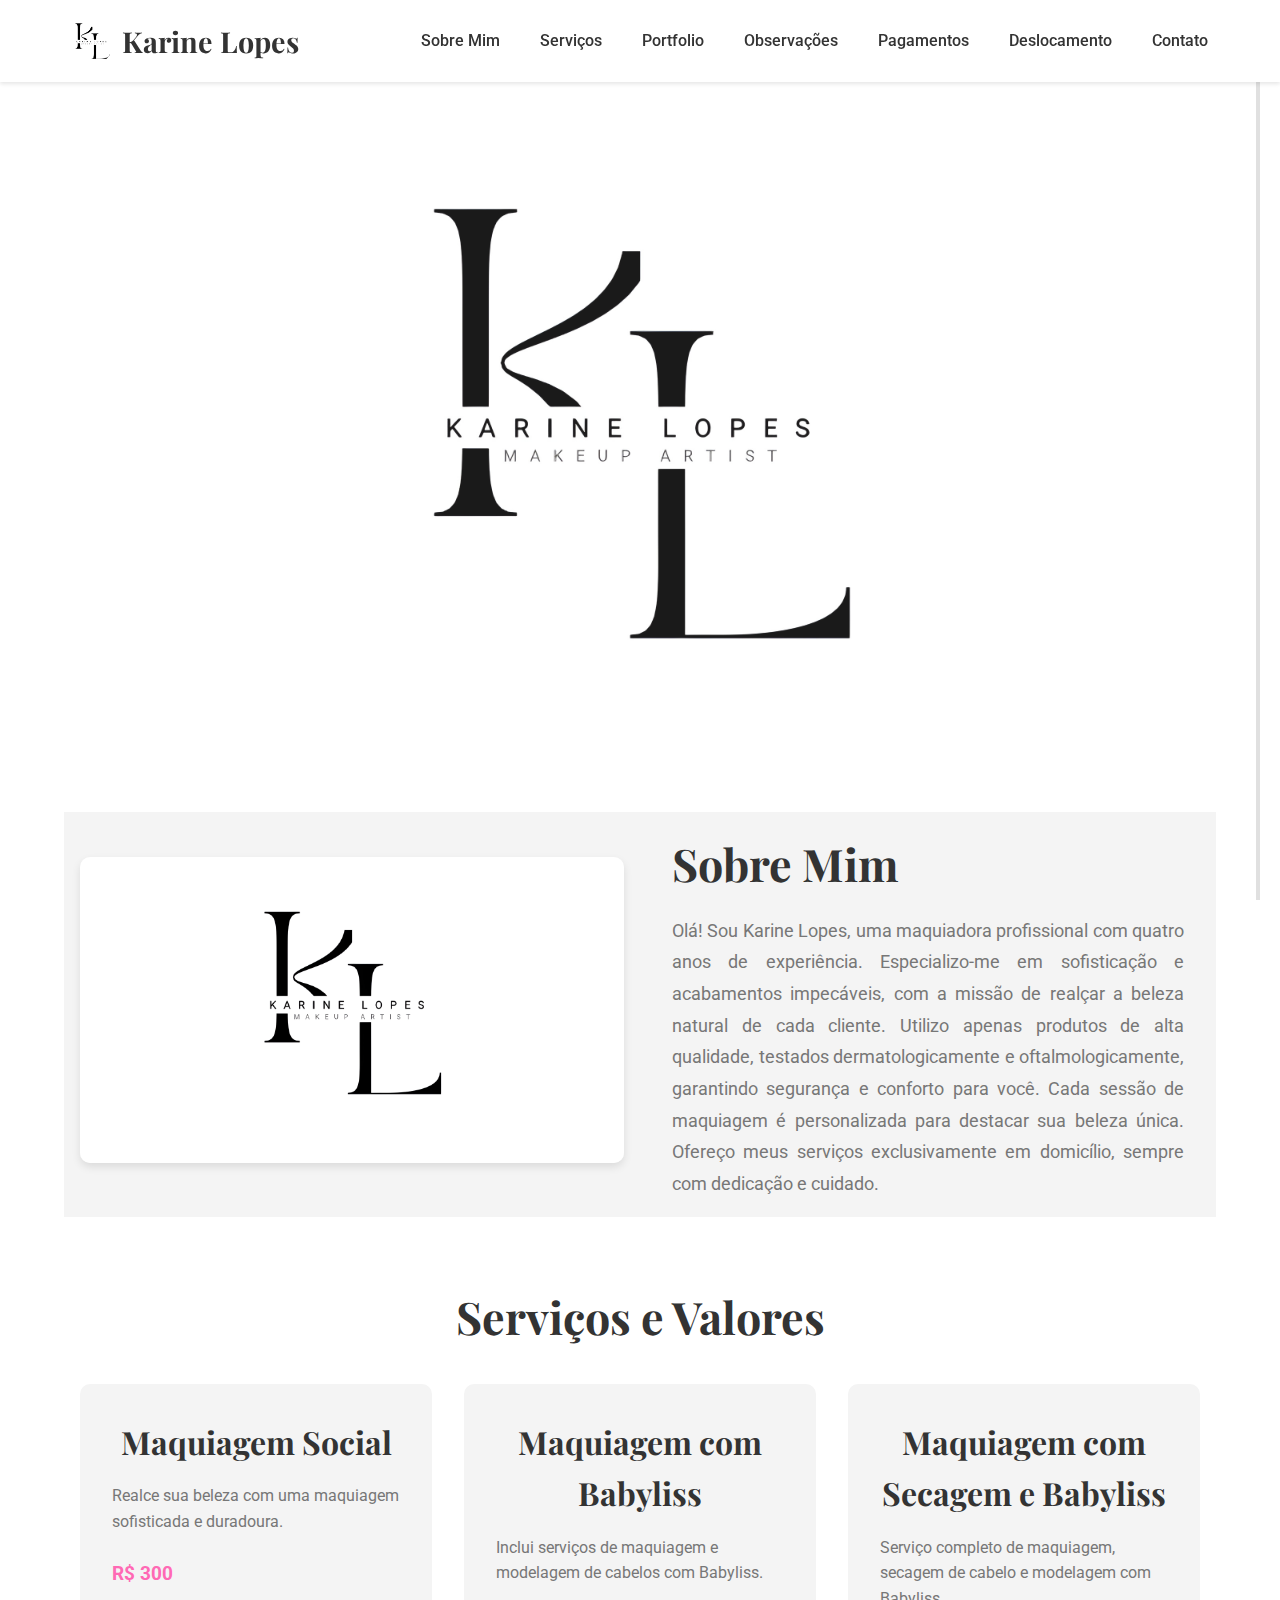
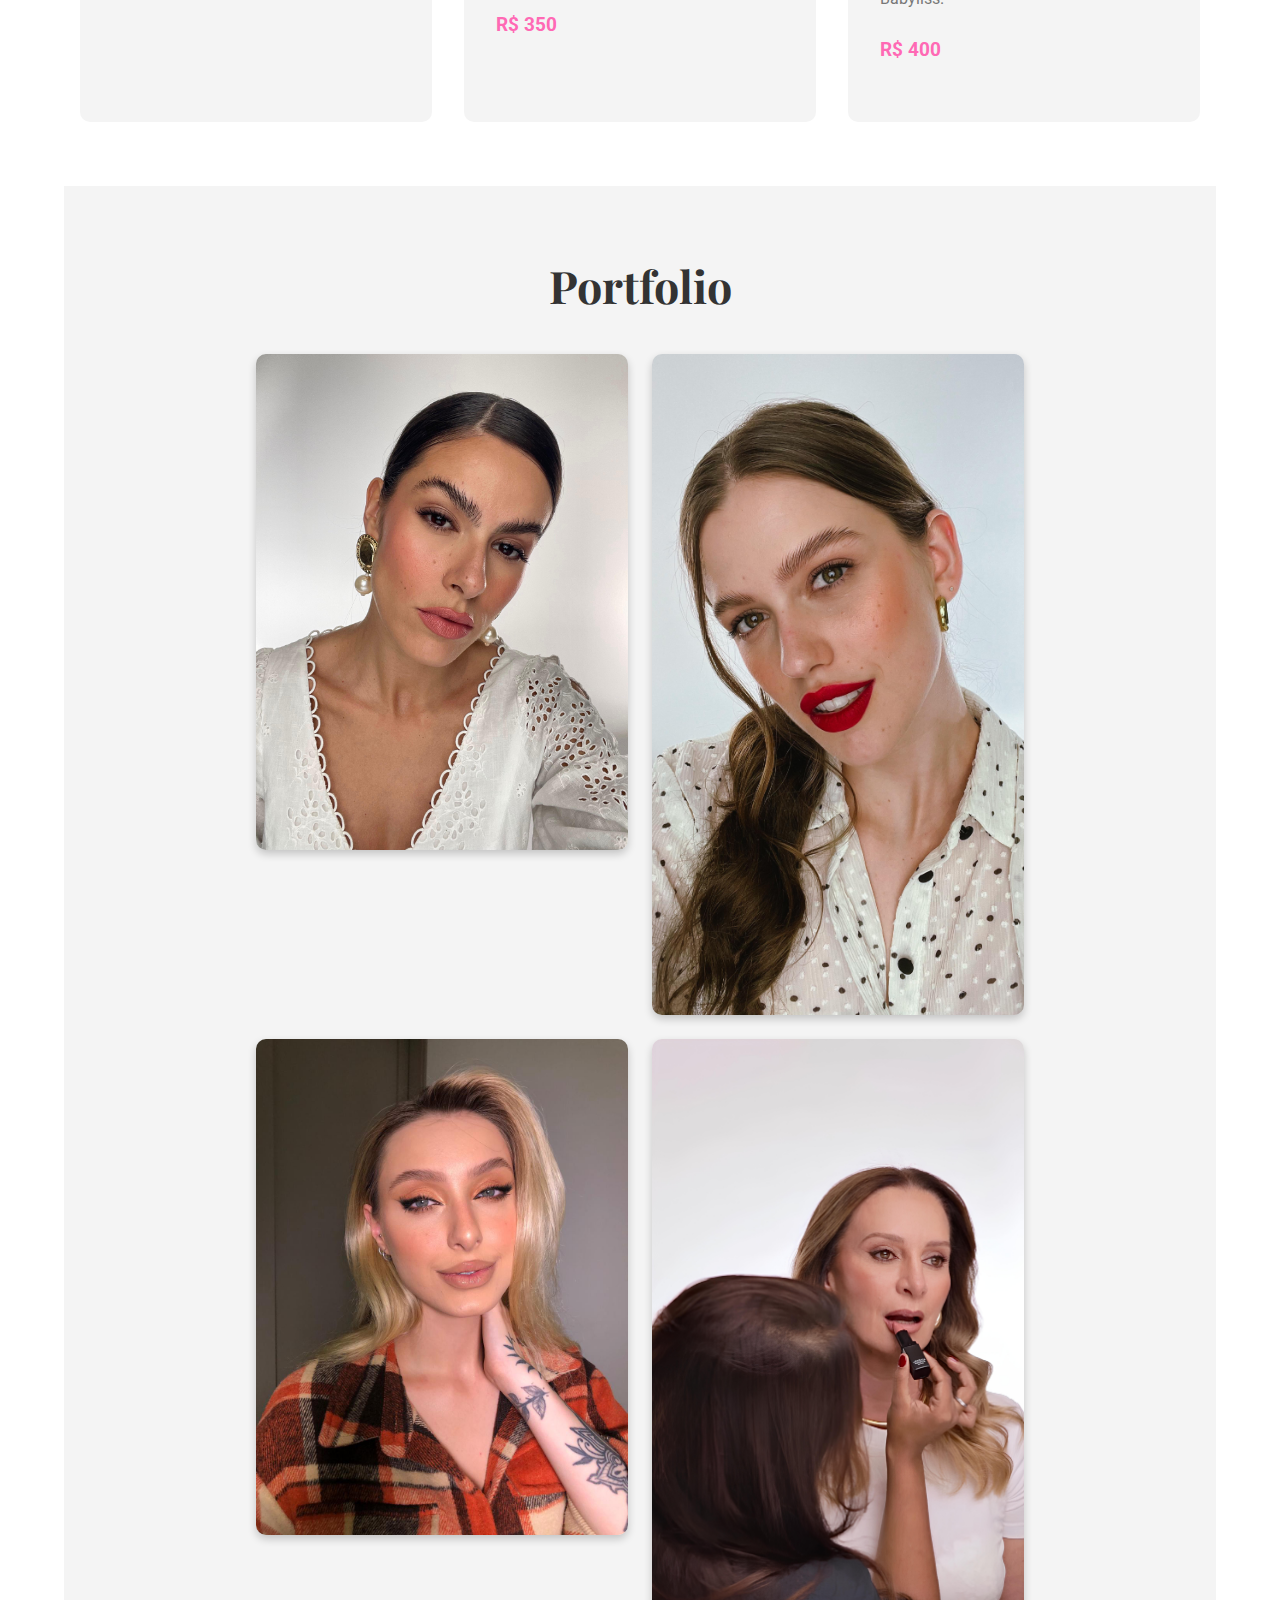
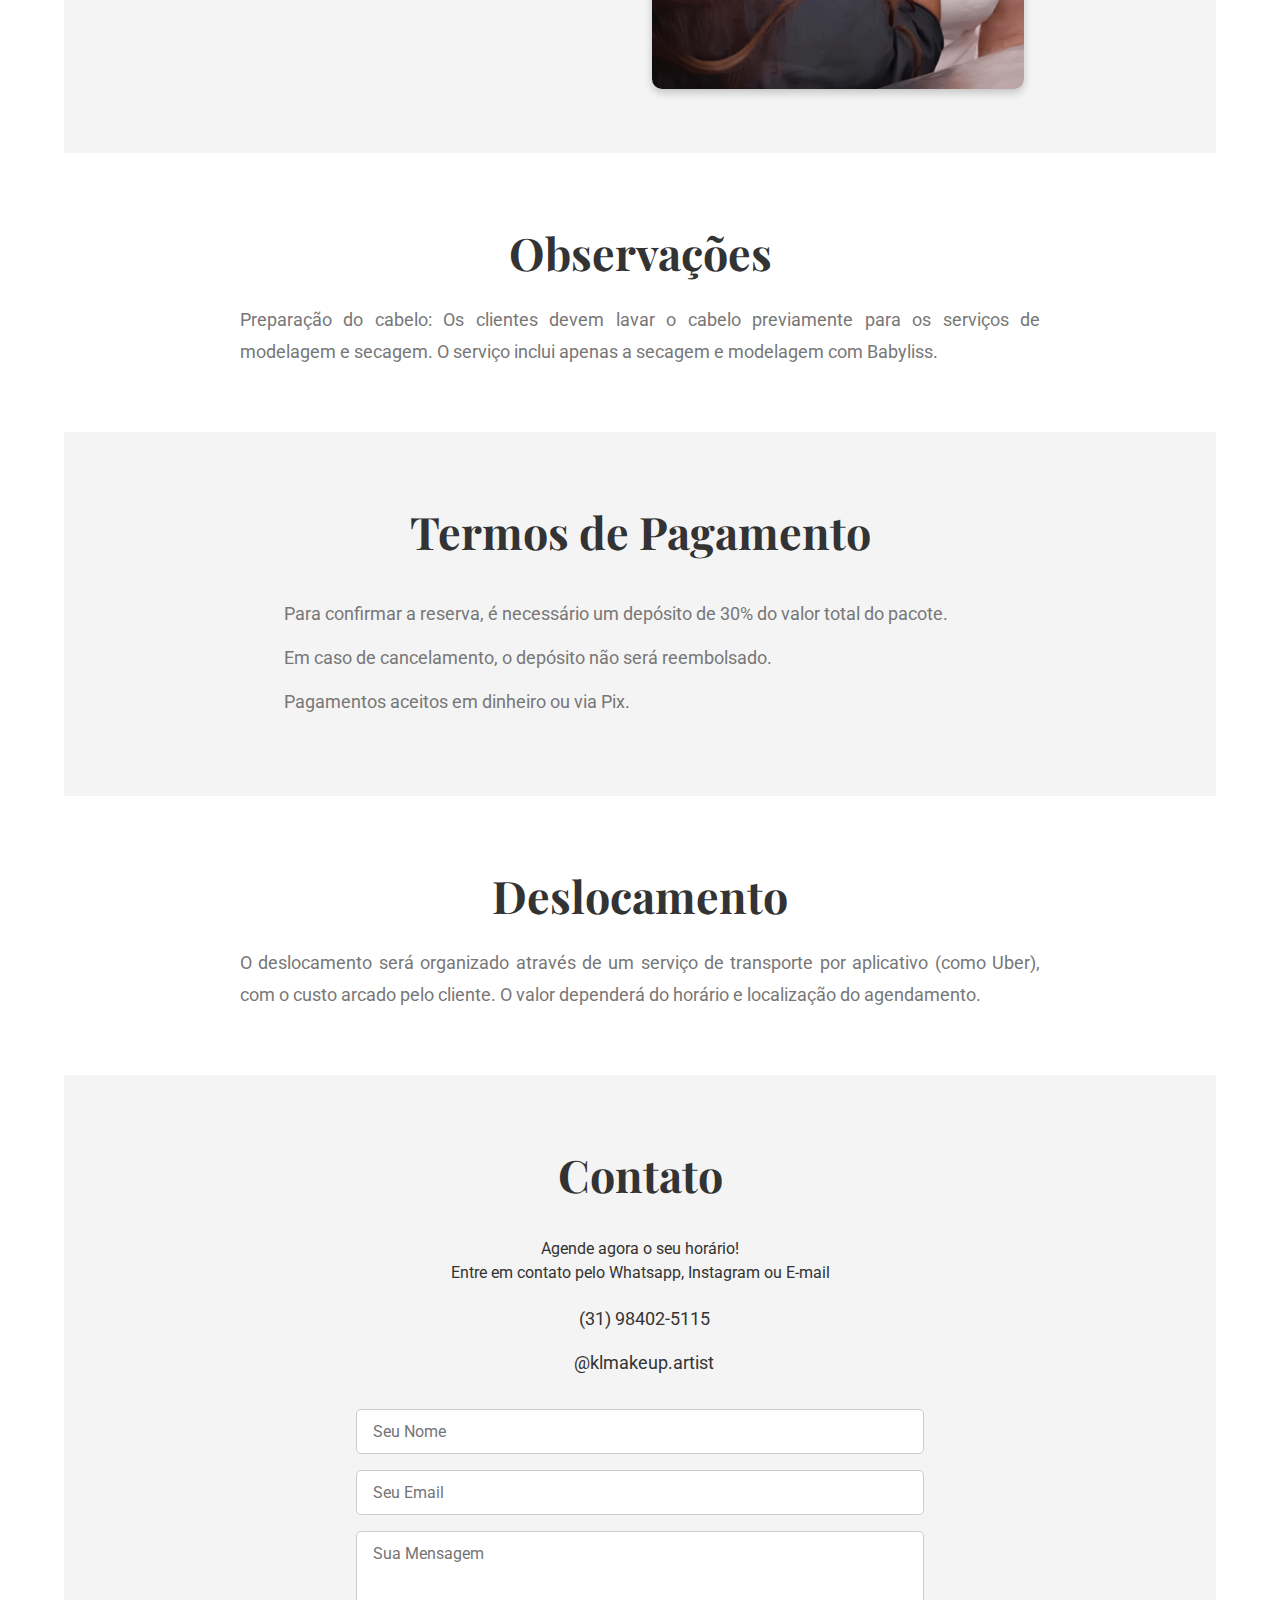
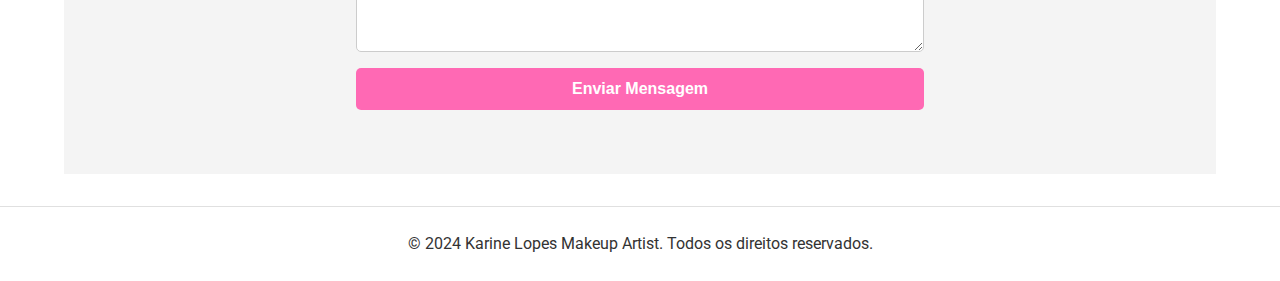
<file: index.html>
<!DOCTYPE html>
<html lang="pt-BR">
<head>
    <!-- Google tag (gtag.js) -->
    <script async src="https://www.googletagmanager.com/gtag/js?id=G-5FM846VMJ0"></script>
    <script>
    window.dataLayer = window.dataLayer || [];
    function gtag(){dataLayer.push(arguments);}
    gtag('js', new Date());

    gtag('config', 'G-5FM846VMJ0');
    </script>
    <meta charset="UTF-8">
    <meta name="viewport" content="width=device-width, initial-scale=1.0">
    <title>Karine Lopes - Maquiadora e Hair Stylist</title>
    <!-- Google Fonts -->
    <link href="https://fonts.googleapis.com/css2?family=Playfair+Display:wght@400;700&family=Roboto:wght@300;400;500&display=swap" rel="stylesheet">
    <!-- Font Awesome for Icons -->
    <link rel="stylesheet" href="https://cdnjs.cloudflare.com/ajax/libs/font-awesome/6.4.0/css/all.min.css" integrity="sha512-iecdLmaskl7CVkqkXNQ/ZH/XLlvWZOJyj7Yy7tcenmpD1ypASozpmT/E0iPtmFIB46ZmdtAc9eNBvH0H/ZpiBw==" crossorigin="anonymous" referrerpolicy="no-referrer" />
    <!-- CSS Styles -->
    <link rel="stylesheet" href="styles.css">
</head>
<body>

    <!-- Scroll Indicator -->
    <div id="scroll-indicator"></div>

    <!-- Navbar -->
    <nav>
        <div class="container">
            <div class="logo">
                <img src="assets/kl-logo-crop.jpeg" alt="Karine Lopes Logo">
                Karine Lopes
            </div>
            <ul>
                <li><a href="#about">Sobre Mim</a></li>
                <li><a href="#services">Serviços</a></li>
                <li><a href="#portfolio">Portfolio</a></li>
                <li><a href="#additional">Observações</a></li>
                <li><a href="#payment">Pagamentos</a></li>
                <li><a href="#travel">Deslocamento</a></li>
                <li><a href="#contact">Contato</a></li>
            </ul>
        </div>
    </nav>

    <!-- Hero Section -->
    <header>
        <!-- Background Image Loaded from HTML -->
        <img src="assets/kl-logo-large.jpeg" alt="Hero Image" class="hero-image">
    </header>

    <div class="container">

        <!-- About Me Section -->
        <section id="about">
            <div class="image">
                <img src="assets/kl-logo-large.jpeg" alt="Cover Image">
            </div>
            <div class="text">
                <h2>Sobre Mim</h2>
                <p>Olá! Sou Karine Lopes, uma maquiadora profissional com quatro anos de experiência. Especializo-me em sofisticação e acabamentos impecáveis, com a missão de realçar a beleza natural de cada cliente. Utilizo apenas produtos de alta qualidade, testados dermatologicamente e oftalmologicamente, garantindo segurança e conforto para você. Cada sessão de maquiagem é personalizada para destacar sua beleza única. Ofereço meus serviços exclusivamente em domicílio, sempre com dedicação e cuidado.</p>
            </div>
        </section>

        <!-- Services Section -->
        <section id="services">
            <h2>Serviços e Valores</h2>
            <div class="services-list">
                <div class="service-item">
                    <h3>Maquiagem Social</h3>
                    <p>Realce sua beleza com uma maquiagem sofisticada e duradoura.</p>
                    <p class="price">R$ 300</p>
                </div>
                <div class="service-item">
                    <h3>Maquiagem com Babyliss</h3>
                    <p>Inclui serviços de maquiagem e modelagem de cabelos com Babyliss.</p>
                    <p class="price">R$ 350</p>
                </div>
                <div class="service-item">
                    <h3>Maquiagem com Secagem e Babyliss</h3>
                    <p>Serviço completo de maquiagem, secagem de cabelo e modelagem com Babyliss.</p>
                    <p class="price">R$ 400</p>
                </div>
            </div>
        </section>

        <!-- Portfolio Section -->
        <section id="portfolio">
            <h2>Portfolio</h2>
            <div class="portfolio-gallery">
                <img src="assets\imgs\portfolio-1.jpg" alt="Portfolio 1">
                <img src="assets\imgs\portfolio-2.jpg" alt="Portfolio 2">
                <img src="assets\imgs\portfolio-3.jpg" alt="Portfolio 3">
                <img src="assets\imgs\portfolio-4.jpg" alt="Portfolio 4">
            </div>
        </section>

        <!-- Additional Information Section -->
        <section id="additional">
            <h2>Observações</h2>
            <p>Preparação do cabelo: Os clientes devem lavar o cabelo previamente para os serviços de modelagem e secagem. O serviço inclui apenas a secagem e modelagem com Babyliss.</p>
        </section>

        <!-- Payment Terms Section -->
        <section id="payment">
            <h2>Termos de Pagamento</h2>
            <ul>
                <li><i class="fas fa-check-circle"></i> Para confirmar a reserva, é necessário um depósito de 30% do valor total do pacote.</li>
                <li><i class="fas fa-times-circle"></i> Em caso de cancelamento, o depósito não será reembolsado.</li>
                <li><i class="fas fa-wallet"></i> Pagamentos aceitos em dinheiro ou via Pix.</li>
            </ul>
        </section>

        <!-- Travel Information Section -->
        <section id="travel">
            <h2>Deslocamento</h2>
            <p>O deslocamento será organizado através de um serviço de transporte por aplicativo (como Uber), com o custo arcado pelo cliente. O valor dependerá do horário e localização do agendamento.</p>
        </section>

        <!-- Contact Information Section -->
        <section id="contact">
            <h2>Contato</h2>
            <div class="contact-tagline">Agende agora o seu horário!
                <br>
                Entre em contato pelo Whatsapp, Instagram ou E-mail
            </div>
            <div class="contact-info">
                <a href="https://wa.me/5531984025115"><i class="fab fa-whatsapp"></i> (31) 98402-5115</a>
                <a href="https://instagram.com/klmakeup.artist" target="_blank"><i class="fab fa-instagram"></i> @klmakeup.artist</a>
            </div>
            <!-- Contact Form (Optional) -->
            <form id="contactForm" action="https://formsubmit.co/b3d552c40c0e5c3f01f3aac7e4205e73" method="POST">
                <input type="hidden" name="_subject" value="New Contact Message Received" />
                <input type="hidden" name="_template" value="table" />
                <input type="hidden" name="_captcha" value="false" />
                <input type="text" name="name" placeholder="Seu Nome" required>
                <input type="email" name="email" placeholder="Seu Email" required>
                <textarea name="message" rows="5" placeholder="Sua Mensagem" required></textarea>
                <button type="submit">Enviar Mensagem</button>
            </form>
        </section>

    </div>

    <!-- Back to Top Button -->
    <button id="back-to-top" title="Voltar ao Topo"><i class="fas fa-arrow-up"></i></button>

    <!-- Footer -->
    <footer>
        <p>&copy; 2024 Karine Lopes Makeup Artist. Todos os direitos reservados.</p>
    </footer>

    <!-- JavaScript for Scroll Indicator and Back to Top Button -->
    <script src="main.js"></script>

</body>
</html>
</file>
<file: styles.css>
/* CSS Reset */
*, *::before, *::after {
    box-sizing: border-box;
    margin: 0;
    padding: 0;
}

/* Root Variables */
:root {
    --color-background: #ffffff;
    --color-primary: #eac0d4;
    --color-secondary: #f4f4f4;
    --color-text: #333333;
    --color-light-text: #777777;
    --color-accent: #ff69b4;
    --font-primary: 'Roboto', sans-serif;
    --font-secondary: 'Playfair Display', serif;
    --transition-speed: 0.3s;
    --scroll-indicator-width: 4px;
    --scroll-indicator-bg: #e0e0e0;
    --scroll-indicator-fill: #ff69b4;
    --scroll-fill: 0%; /* Default value, will be updated via JS */
}

body {
    font-family: var(--font-primary);
    color: var(--color-text);
    line-height: 1.6;
    background-color: var(--color-background);
}

a {
    color: var(--color-accent);
    text-decoration: none;
    transition: color var(--transition-speed);
}

a:hover {
    color: var(--color-text);
}

/* Container */
.container {
    width: 90%;
    max-width: 1200px;
    margin: 0 auto;
    padding: 2rem 0;
}

/* Navbar */
nav {
    position: fixed;
    top: 0;
    width: 100%;
    background-color: var(--color-background);
    box-shadow: 0 2px 4px rgba(0,0,0,0.1);
    z-index: 1000;
}

nav .container {
    display: flex;
    justify-content: space-between;
    align-items: center;
    padding: 1rem 0;
}

nav .logo {
    display: flex;
    align-items: center;
    font-family: var(--font-secondary);
    font-size: 1.8rem;
    font-weight: 700;
    color: var(--color-text);
}

nav .logo img {
    width: 50px;
    height: 50px;
    margin-right: 0.5rem;
    border-radius: 50%;
    object-fit: cover;
}

nav ul {
    list-style: none;
    display: flex;
    gap: 1.5rem;
}

nav ul li a {
    font-weight: 500;
    color: var(--color-text);
    padding: 0.5rem;
    transition: background-color var(--transition-speed), color var(--transition-speed);
    border-radius: 5px;
}

nav ul li a:hover {
    background-color: var(--color-primary);
    color: var(--color-background);
}

/* Hero Section */
header {
    position: relative;
    height: 80vh; /* Decreased height from 100vh to 80vh */
    display: flex;
    align-items: center;
    justify-content: center;
    position: relative;
    color: var(--color-background);
    text-align: center;
    margin-top: 60px; /* Height of navbar */
    overflow: hidden; /* Ensure child elements don't overflow */
}

header .hero-image {
    position: absolute;
    top: 20px;
    left: 0;
    width: 100%;
    height: 100%;
    object-fit: cover;
    z-index: 1;
}

header::after {
    content: '';
    position: absolute;
    top: 0;
    left: 0;
    width: 100%;
    height: 100%;
    background-color: rgba(255, 255, 255, 0.1); /* Make the overlay lighter */
    z-index: 2;
}

header .content {
    position: sticky;
    top: 20vh; /* Adjust as needed */
    z-index: 3;
    background-color: rgba(0, 0, 0, 0.4);
    padding: 2rem;
    border-radius: 10px;
    /* Center the text vertically within the header */
    transform: translateY(-50%);
}

header h1 {
    font-family: var(--font-secondary);
    font-size: 4rem;
    margin-bottom: 1rem;
    color: var(--color-background);
    position: relative;
}

/* Add a subtle overlay behind the name */
header h1::after {
    content: '';
    position: absolute;
    width: 100%;
    height: 20%;
    bottom: 0;
    left: 0;
    background-color: rgba(255, 255, 255, 0.2);
    border-radius: 5px;
}

header p {
    font-size: 1.5rem;
    color: var(--color-background);
}

/* Sections */
section {
    padding: 4rem 0;
}

/* About Me */
#about {
    background-color: var(--color-secondary);
    display: grid;
    grid-template-columns: 1fr 1fr;
    gap: 2rem;
    align-items: center;
    padding: 0 1rem; /* Added padding to fit inside the container */
}

#about .image img {
    width: 100%;
    border-radius: 10px;
    object-fit: cover;
    box-shadow: 0 4px 8px rgba(0,0,0,0.1);
}

#about .text {
    padding: 1rem; /* Added padding for spacing */
}

#about h2 {
    font-family: var(--font-secondary);
    font-size: 2.8rem;
    margin-bottom: 1rem;
    color: var(--color-text);
}

#about p {
    font-size: 1.1rem;
    color: var(--color-light-text);
    text-align: justify;
    line-height: 1.8;
}

/* Services */
#services {
    background-color: var(--color-background);
    text-align: center;
}

#services h2 {
    font-family: var(--font-secondary);
    font-size: 2.8rem;
    margin-bottom: 2rem;
    color: var(--color-text);
}

.services-list {
    display: grid;
    grid-template-columns: repeat(auto-fit, minmax(280px, 1fr));
    gap: 2rem;
    padding: 0 1rem;
}

.service-item {
    background-color: var(--color-secondary);
    padding: 2rem;
    border-radius: 10px;
    transition: transform var(--transition-speed);
}

.service-item:hover {
    transform: translateY(-5px);
}

.service-item h3 {
    font-family: var(--font-secondary);
    font-size: 2rem;
    margin-bottom: 1rem;
    color: var(--color-text);
}

.service-item p {
    font-size: 1rem;
    color: var(--color-light-text);
    margin-bottom: 1.5rem;
    text-align: left;
}

.service-item .price {
    font-weight: 700;
    font-size: 1.2rem;
    color: var(--color-accent);
}

/* Portfolio Section */
#portfolio {
    background-color: var(--color-secondary);
    text-align: center;
}

#portfolio h2 {
    font-family: var(--font-secondary);
    font-size: 2.8rem;
    margin-bottom: 2rem;
    color: var(--color-text);
}

.portfolio-gallery {
    display: grid;
    grid-template-columns: repeat(2, 1fr); /* 2 columns */
    grid-template-rows: repeat(2, auto); /* 2 rows */
    gap: 1.5rem;
    padding: 0 1rem;
    max-width: 800px;
    margin: 0 auto;
}

.portfolio-gallery img {
    width: 100%;
    border-radius: 10px;
    object-fit: cover;
    box-shadow: 0 4px 8px rgba(0,0,0,0.2); /* Added depth */
    transition: transform var(--transition-speed), opacity var(--transition-speed);
    cursor: pointer;
}

.portfolio-gallery img:hover {
    transform: scale(1.05);
    opacity: 0.9;
}

/* Additional Information */
#additional {
    background-color: var(--color-background);
    text-align: center;
}

#additional h2 {
    font-family: var(--font-secondary);
    font-size: 2.8rem;
    margin-bottom: 1rem;
    color: var(--color-text);
}

#additional p {
    max-width: 800px;
    margin: 0 auto;
    font-size: 1.1rem;
    color: var(--color-light-text);
    text-align: justify;
    line-height: 1.8;
}

/* Payment Terms */
#payment {
    background-color: var(--color-secondary);
    text-align: center;
}

#payment h2 {
    font-family: var(--font-secondary);
    font-size: 2.8rem;
    margin-bottom: 2rem;
    color: var(--color-text);
}

#payment ul {
    list-style: none;
    max-width: 800px;
    margin: 0 auto;
    text-align: left;
    padding: 0 1rem;
}

#payment ul li {
    font-size: 1.1rem;
    margin-bottom: 1rem;
    color: var(--color-light-text);
    display: flex;
    align-items: center;
    gap: 0.5rem;
}

#payment ul li i {
    color: var(--color-accent);
    min-width: 20px;
}

/* Travel Info */
#travel {
    background-color: var(--color-background);
    text-align: center;
}

#travel h2 {
    font-family: var(--font-secondary);
    font-size: 2.8rem;
    margin-bottom: 1rem;
    color: var(--color-text);
}

#travel p {
    max-width: 800px;
    margin: 0 auto;
    font-size: 1.1rem;
    color: var(--color-light-text);
    text-align: justify;
    line-height: 1.8;
}

/* Contact */
#contact {
    background-color: var(--color-secondary);
    text-align: center;
    position: relative;
}

#contact h2 {
    font-family: var(--font-secondary);
    font-size: 2.8rem;
    margin-bottom: 1rem;
    color: var(--color-text);
}

#contact .contact-info {
    margin-bottom: 2rem;
    display: flex;
    flex-direction: column;
    gap: 1rem;
    align-items: center;
}

#contact .contact-info a {
    font-size: 1.1rem;
    color: var(--color-text);
    transition: color var(--transition-speed);
    display: flex;
    align-items: center;
    gap: 0.5rem;
}

#contact .contact-info i {
    font-size: 1.5rem;
}

#contact .contact-tagline {
    padding: 10px;
    margin: 10px 0;
    text-align: center;
    line-height: 1.5;
}

#contact .contact-info a:hover {
    color: var(--color-accent);
}

/* Contact Form */
#contact form {
    max-width: 600px;
    margin: 0 auto;
    display: flex;
    flex-direction: column;
    gap: 1rem;
    padding: 0 1rem;
}

#contact form input,
#contact form textarea {
    padding: 0.75rem 1rem;
    border: 1px solid #ccc;
    border-radius: 5px;
    font-size: 1rem;
    font-family: var(--font-primary);
    transition: border-color var(--transition-speed);
}

#contact form input:focus,
#contact form textarea:focus {
    border-color: var(--color-accent);
    outline: none;
}

#contact form button {
    padding: 0.75rem 1rem;
    border: none;
    border-radius: 5px;
    background-color: var(--color-accent);
    color: var(--color-background);
    font-size: 1rem;
    font-weight: 600;
    cursor: pointer;
    transition: background-color var(--transition-speed);
}

#contact form button:hover {
    background-color: #d95ca6;
}

/* Back to Top Button */
#back-to-top {
    position: fixed;
    bottom: 40px;
    right: 40px;
    background-color: var(--color-accent);
    color: var(--color-background);
    border: none;
    padding: 0.75rem;
    border-radius: 50%;
    font-size: 1.5rem;
    cursor: pointer;
    display: none;
    z-index: 1000;
    transition: background-color var(--transition-speed), opacity var(--transition-speed);
    opacity: 0.7;
}

#back-to-top:hover {
    background-color: #d95ca6;
    opacity: 1;
}

/* Scroll Indicator */
#scroll-indicator {
    position: fixed;
    top: 0;
    right: 20px;
    width: var(--scroll-indicator-width);
    height: 100vh;
    background-color: var(--scroll-indicator-bg);
    z-index: 999;
}

#scroll-indicator::after {
    content: '';
    width: var(--scroll-indicator-width);
    height: var(--scroll-fill);
    background-color: var(--scroll-indicator-fill);
    display: block;
    transition: height var(--transition-speed);
}

/* Footer */
footer {
    background-color: var(--color-background);
    color: var(--color-text);
    text-align: center;
    padding: 1.5rem 0;
    border-top: 1px solid #e0e0e0;
}

/* Floating Text Effect */
header .content {
    position: sticky;
    top: 20vh; /* Adjust this value to control when the text starts to stick */
    z-index: 3;
    background-color: rgba(0, 0, 0, 0.4);
    padding: 2rem;
    border-radius: 10px;
    transform: translateY(-50%);
}

/* Responsive */
@media (max-width: 992px) {
    #about {
        grid-template-columns: 1fr;
    }
}

@media (max-width: 768px) {
    nav ul {
        flex-direction: column;
        gap: 0.5rem;
    }

    header h1 {
        font-size: 2.5rem;
    }

    #instagram .instagram-gallery {
        grid-template-columns: repeat(2, 1fr); /* Ensure 2 columns on smaller screens */
    }

    #services .services-list {
        grid-template-columns: 1fr;
    }

    /* Adjust sticky content positioning for smaller screens */
    header .content {
        top: 30vh; /* Adjusted to fit smaller screens */
    }
}
</file>
